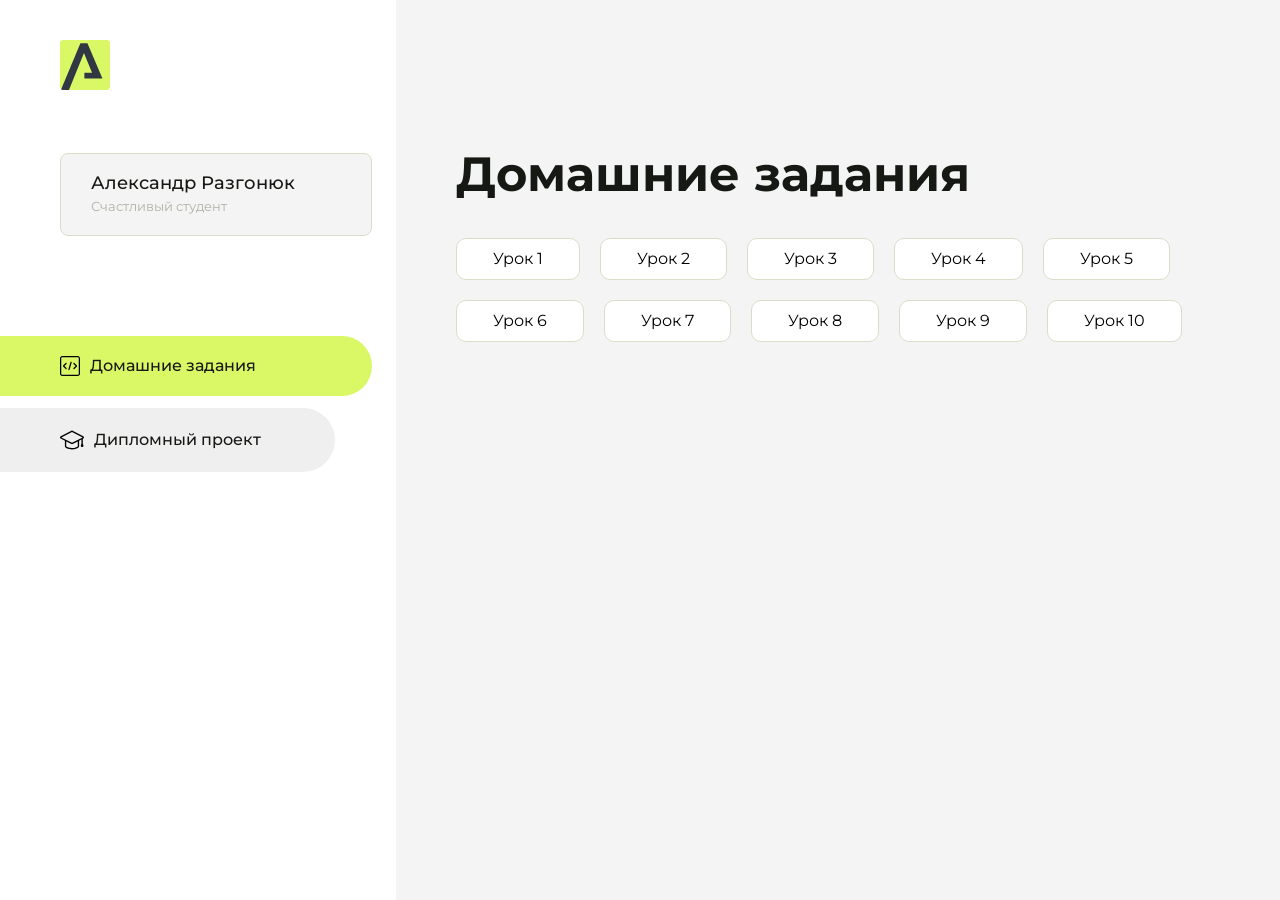
<file: index.html>
<!DOCTYPE html>
<html lang="en">
<head>
    <meta charset="UTF-8">
    <meta name="viewport" content="width=device-width, initial-scale=1.0">
    <title>Домашняя работа</title>
    <link rel="shortcut icon" href="src/logo.ico" type="image/x-icon">
    <link rel="preconnect" href="https://fonts.googleapis.com">
    <link rel="preconnect" href="https://fonts.gstatic.com" crossorigin>
    <link href="https://fonts.googleapis.com/css2?family=Montserrat:wght@400;500;700&family=Rubik:wght@500&display=swap"
          rel="stylesheet">
    <link rel="stylesheet" href="src/style.css">
</head>
<body id="body">
<div class="overlay" id="overlay"></div>
<div class="layout">
    <div class="burger" id="burger">
        <svg viewBox="0 0 24 24" fill="none" xmlns="http://www.w3.org/2000/svg">
            <g id="SVGRepo_bgCarrier" stroke-width="0"></g>
            <g id="SVGRepo_tracerCarrier" stroke-linecap="round" stroke-linejoin="round"></g>
            <g id="SVGRepo_iconCarrier">
                <path d="M4 18L20 18" stroke="#DAF765" stroke-width="2" stroke-linecap="round"></path>
                <path d="M4 12L20 12" stroke="#DAF765" stroke-width="2" stroke-linecap="round"></path>
                <path d="M4 6L20 6" stroke="#DAF765" stroke-width="2" stroke-linecap="round"></path>
            </g>
        </svg>
    </div>
    <aside class="sidebar" id="sidebar">
        <div class="sidebar__inner">
            <div class="logo">
                <svg width="50" height="50" viewBox="0 0 50 50" fill="none" xmlns="http://www.w3.org/2000/svg">
                    <g clip-path="url(#clip0_513_74730)">
                        <path d="M46.17 -0.257004H3.83C1.57281 -0.257004 -0.257 1.57281 -0.257 3.83V46.17C-0.257 48.4272 1.57281 50.257 3.83 50.257H46.17C48.4272 50.257 50.257 48.4272 50.257 46.17V3.83C50.257 1.57281 48.4272 -0.257004 46.17 -0.257004Z"
                              fill="#DAF765"/>
                        <path d="M24.375 38.4H42.461L27.441 3.1585H20.4355C20.4355 3.1585 6.7895 35.881 1.1945 49.294C2.015 50.0275 3.0945 50.257 3.6945 50.257H8.8445L23.954 13.07L32.0465 32.8285H24.375V38.4Z"
                              fill="#323843"/>
                    </g>
                    <defs>
                        <clipPath id="clip0_513_74730">
                            <rect width="50" height="50" fill="white"/>
                        </clipPath>
                    </defs>
                </svg>
            </div>
            <div class="sidebar__user">
                <div class="sidebar__name">Александр Разгонюк</div>
                <div class="sidebar__text">Счастливый студент</div>
            </div>
            <div class="sidebar__tabs">
                <div class="sidebar__item">
                    <button class="sidebar__button active" id="tasks">
                        <svg xmlns="http://www.w3.org/2000/svg" width="20" height="20" viewBox="0 0 20 20" fill="none">
                            <g clip-path="url(#clip0_704_74543)">
                                <path d="M17.7083 20H2.29167C1.0275 20 0 18.9725 0 17.7083V2.29167C0 1.0275 1.0275 0 2.29167 0H17.7083C18.9725 0 20 1.0275 20 2.29167V17.7083C20 18.9725 18.9725 20 17.7083 20ZM2.29167 1.25C1.7175 1.25 1.25 1.7175 1.25 2.29167V17.7083C1.25 18.2825 1.7175 18.75 2.29167 18.75H17.7083C18.2825 18.75 18.75 18.2825 18.75 17.7083V2.29167C18.75 1.7175 18.2825 1.25 17.7083 1.25H2.29167Z"
                                      fill="black"/>
                                <path d="M6.04167 13.125C5.88167 13.125 5.72167 13.0642 5.6 12.9417L3.1 10.4417C2.85583 10.1975 2.85583 9.80167 3.1 9.5575L5.6 7.0575C5.84417 6.81333 6.24 6.81333 6.48417 7.0575C6.72833 7.30167 6.72833 7.6975 6.48417 7.94167L4.42583 10L6.48417 12.0583C6.72833 12.3025 6.72833 12.6983 6.48417 12.9425C6.36167 13.0642 6.20167 13.125 6.04167 13.125Z"
                                      fill="black"/>
                                <path d="M8.95833 14.1667C8.9 14.1667 8.84 14.1583 8.78167 14.1417C8.45083 14.0442 8.26083 13.6967 8.35833 13.3658L10.4417 6.28251C10.5392 5.95084 10.8892 5.76417 11.2175 5.85917C11.5483 5.95667 11.7383 6.30417 11.6408 6.63501L9.5575 13.7183C9.47833 13.9908 9.22833 14.1667 8.95833 14.1667Z"
                                      fill="black"/>
                                <path d="M13.9583 13.125C13.7983 13.125 13.6383 13.0642 13.5167 12.9417C13.2725 12.6975 13.2725 12.3017 13.5167 12.0575L15.575 9.99916L13.5167 7.94083C13.2725 7.69666 13.2725 7.30083 13.5167 7.05666C13.7608 6.81249 14.1567 6.81249 14.4008 7.05666L16.9008 9.55666C17.145 9.80083 17.145 10.1967 16.9008 10.4408L14.4008 12.9408C14.2783 13.0642 14.1183 13.125 13.9583 13.125Z"
                                      fill="black"/>
                            </g>
                            <defs>
                                <clipPath id="clip0_704_74543">
                                    <rect width="20" height="20" fill="white"/>
                                </clipPath>
                            </defs>
                        </svg>
                        <span>Домашние задания</span></button>
                </div>
                <div class="sidebar__item">
                    <button class="sidebar__button" id="diplom">
                        <svg xmlns="http://www.w3.org/2000/svg" width="24" height="24" viewBox="0 0 24 24" fill="none">
                            <g clip-path="url(#clip0_704_74553)">
                                <path d="M23.2628 10.5971C23.7176 10.365 24 9.90375 24 9.39337C24 8.883 23.7176 8.42175 23.2628 8.18962L12.6135 2.75362C12.2291 2.55824 11.7705 2.55787 11.3854 2.75399L0.736875 8.19C0.282375 8.42175 0 8.883 0 9.39337C0 9.90375 0.282375 10.365 0.736875 10.5971L4.89038 12.7177V18.2074C4.89038 19.8154 8.412 21.393 12 21.393C15.5884 21.393 19.1096 19.815 19.1096 18.2074V12.7174L21.4609 11.517V15.8017L20.901 17.2305C20.7409 17.6389 20.7934 18.0994 21.0405 18.4616C21.2876 18.8246 21.6979 19.041 22.1366 19.041C22.5754 19.041 22.9852 18.8246 23.2324 18.462C23.4795 18.099 23.532 17.6385 23.3719 17.2301L22.8124 15.8021V10.827L23.2628 10.5971ZM17.7623 18.1721C17.6198 18.6375 15.3491 20.0419 12 20.0419C8.65088 20.0419 6.38025 18.6375 6.2415 18.2074V12.3037L6.23887 12.3019C6.23812 12.057 6.1065 11.8207 5.87325 11.7019L1.3515 9.39337L12 3.95737L22.6489 9.39337L12 14.8294L5.87325 11.7019C5.54063 11.5331 4.6695 11.6674 4.5 12C4.33012 12.3322 4.55813 12.5479 4.89038 12.7177L11.3857 16.0331C11.5781 16.1314 11.7889 16.1805 12 16.1805C12.2107 16.1805 12.4222 16.1314 12.6146 16.0331L17.7593 13.407L17.7623 18.1721Z"
                                      fill="black"/>
                            </g>
                            <defs>
                                <clipPath id="clip0_704_74553">
                                    <rect width="24" height="24" fill="white"/>
                                </clipPath>
                            </defs>
                        </svg>
                        <span>Дипломный проект</span></button>
                </div>
            </div>
        </div>

    </aside>
    <div class="content">
        <div class="container">
            <div class="content__block" id="tasksBlock">
                <div class="content__title">Домашние задания</div>
                <ul class="content__list">
                    <li class="content__list-item">
                        <a href="hello-arokenru/index.html">Урок 1</a>
                    </li>
                    <li class="content__list-item">
                        <a href="lesson2/index.html">Урок 2</a>
                    </li>
                     <li class="content__list-item">
                        <a href="lesson3/index.html">Урок 3</a>
                    </li>
                    <li class="content__list-item">
                        <a href="lesson4/index.html">Урок 4</a>
                    </li>
                    <li class="content__list-item">
                        <a href="lesson5/index.html">Урок 5</a>
                    </li>
                    <li class="content__list-item">
                        <a href="lesson6/index.html">Урок 6</a>
                    </li>
                    <li class="content__list-item">
                        <a href="lesson7/index.html">Урок 7</a>
                    </li>
                    <li class="content__list-item">
                        <a href="lesson8/index.html">Урок 8</a>
                    </li>
                    <li class="content__list-item">
                        <a href="lesson9/index.html">Урок 9</a>
                    </li>
                    <li class="content__list-item">
                        <a href="lesson10/index.html">Урок 10</a>
                    </li>
                </ul>
            </div>
            <div class="content__block hidden" id="diplomBlock">
                <div class="content__title">Дипломный проект</div>
                <div class="content__list-diplom">
                    <a href="ПАПКА-С-НОМЕРОМ-УРОКА">Ссылка на ДЗ</a>
                </div>
                <div class="content__decor">
                    <div class="content__decor-text">Давай проверим, чему ты научился!</div>
                    <div class="content__decor-img">
                        <img src="src/decor.png" alt="decor">
                    </div>
                </div>
            </div>
        </div>
    </div>
</div>
<script src="src/index.js"></script>
</body>
</html>
</file>
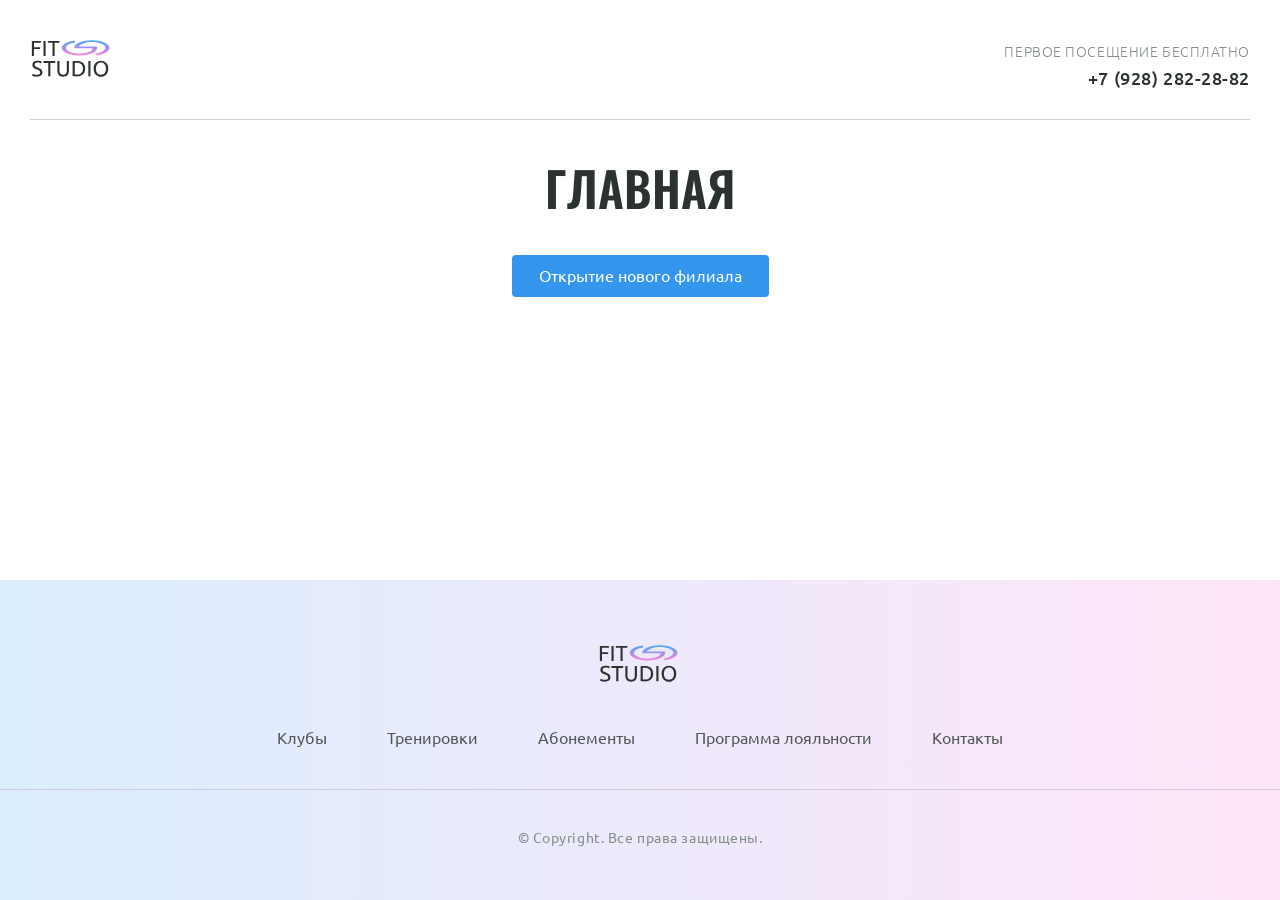
<file: lesson10/index.html>
<!doctype html>
<html lang="ru">
  <head>
    <meta charset="UTF-8" />
    <meta name="viewport" content="width=device-width, initial-scale=1.0" />
    <title>FIT STUDIO - Главная</title>
    <link rel="stylesheet" href="./css/normalize.css" />
    <link rel="stylesheet" href="./css/fonts.css" />
    <link rel="stylesheet" href="./css/style.css" />
    <link rel="stylesheet" href="./css/header.css" />
    <link rel="stylesheet" href="./css/footer.css" />
  </head>
  <body>
    <header class="header">
      <div class="container">
        <div class="header-container">
          <a href="/">
            <img
              src="./images/logo-icon.svg"
              width="84"
              height="45"
              alt="Логотип Fit Studio"
            />
          </a>
          <div class="phone">
            <p class="phone-text">Первое посещение бесплатно</p>
            <a class="phone-link" href="tel:+79282822882">+7 (928) 282-28-82</a>
          </div>
        </div>
      </div>
    </header>
    <h1 class="container main">Главная</h1>
    <div class="container arc-link">
        <a href="./article.html">Открытие нового филиала</a>
    </div>
    <footer class="footer">
      <div class="footer-top">
        <div class="container">
          <a class="footer-logo" href="/">
            <img
              src="./images/logo-icon.svg"
              width="84"
              height="45"
              alt="Логотип Fit Studio"
            />
          </a>
          <nav class="menu">
            <ul>
              <li><a href="#">Клубы</a></li>
              <li><a href="#">Тренировки</a></li>
              <li><a href="#">Абонементы</a></li>
              <li><a href="#">Программа лояльности</a></li>
              <li><a href="#">Контакты</a></li>
            </ul>
          </nav>
        </div>
      </div>
      <div class="container">
        <p class="copyright">&copy; Copyright. Все права защищены.</p>
      </div>
    </footer>
  </body>
</file>
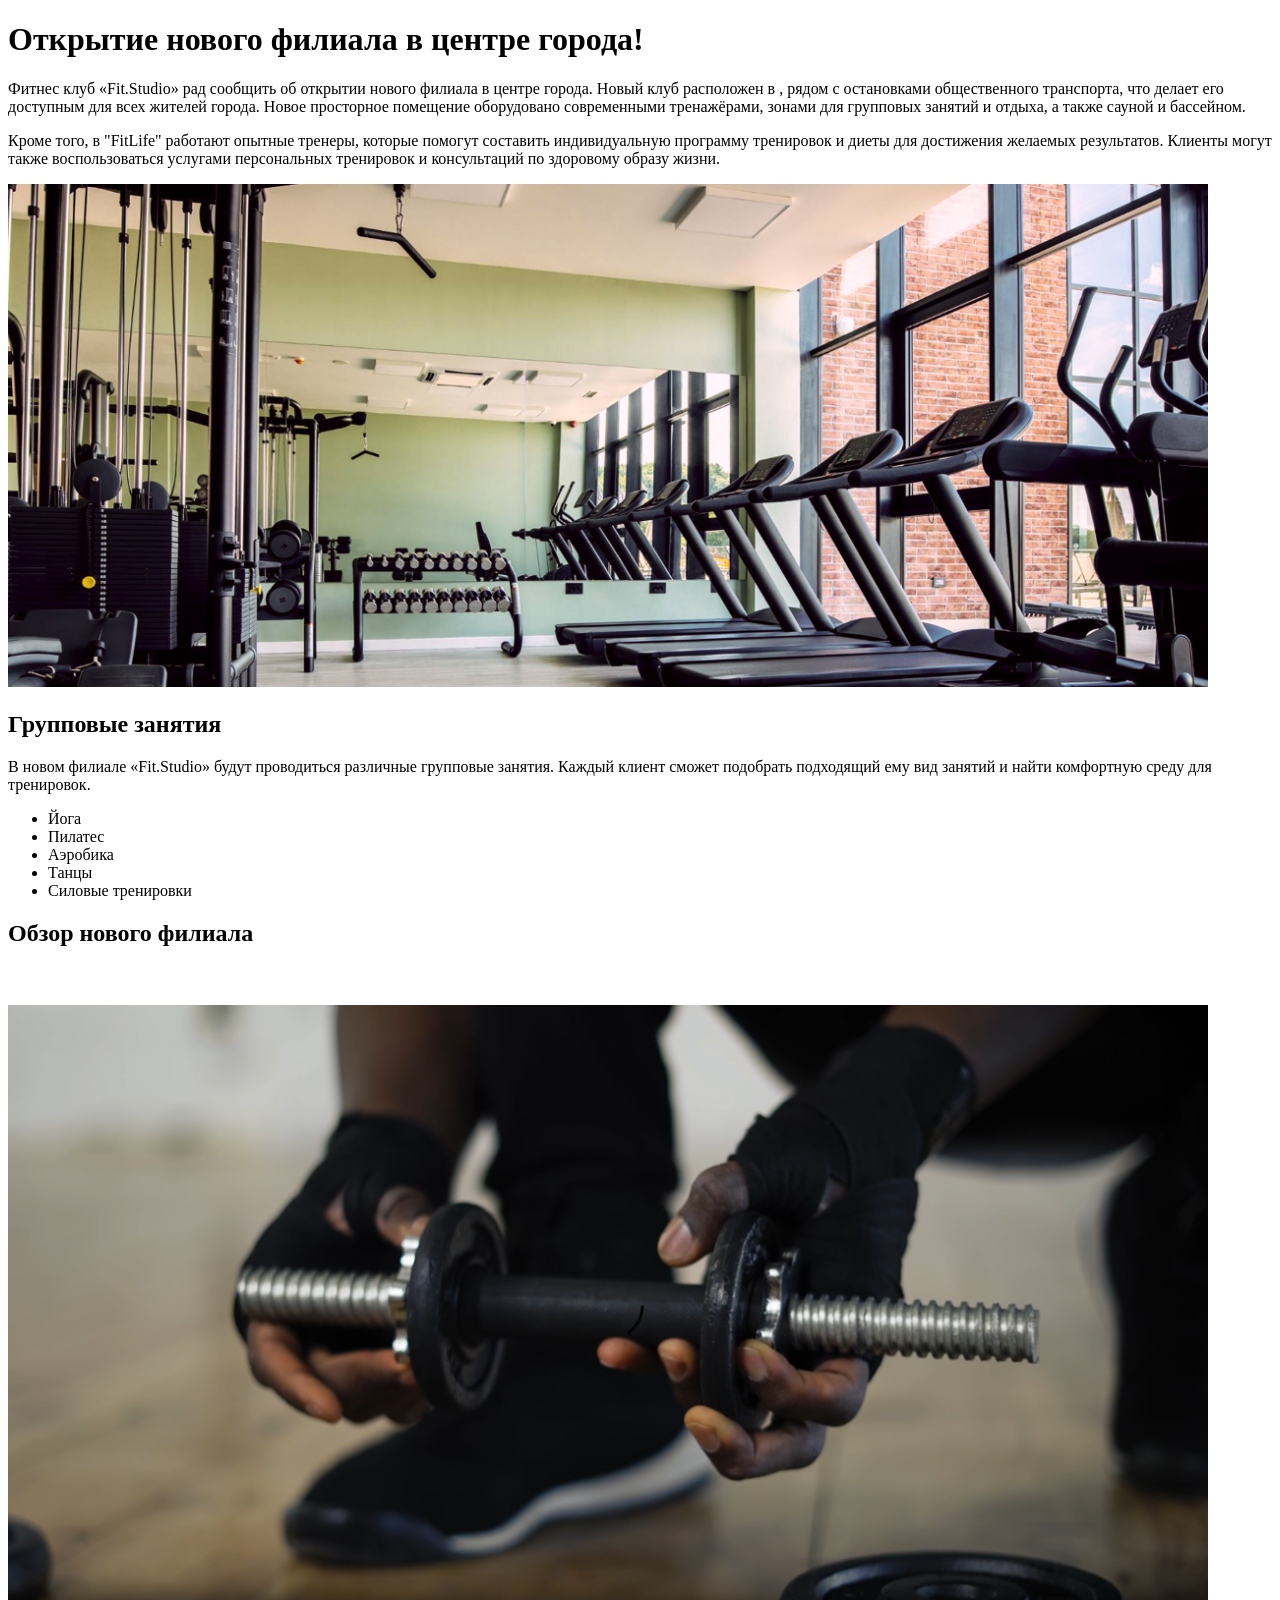
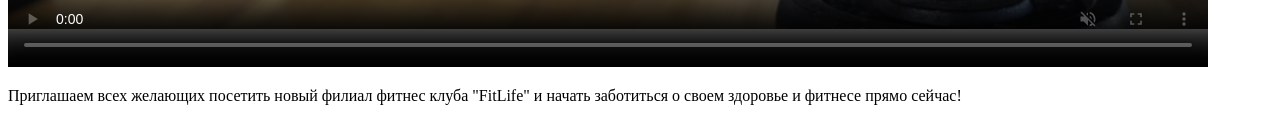
<file: lesson3/index.html>
<!doctype html>
<html lang="ru">
  <head>
    <meta charset="UTF-8" />
    <meta name="viewport" content="width=device-width, initial-scale=1.0" />
    <title>Статья</title>
  </head>
  <body>
    <h1>Открытие нового филиала в центре города!</h1>
    <p>
      Фитнес клуб «Fit.Studio» рад сообщить об открытии нового филиала в центре
      города. Новый клуб расположен в , рядом с остановками общественного
      транспорта, что делает его доступным для всех жителей города. Новое
      просторное помещение оборудовано современными тренажёрами, зонами для
      групповых занятий и отдыха, а также сауной и бассейном.
    </p>
    <p>
      Кроме того, в "FitLife" работают опытные тренеры, которые помогут
      составить индивидуальную программу тренировок и диеты для достижения
      желаемых результатов. Клиенты могут также воспользоваться услугами
      персональных тренировок и консультаций по здоровому образу жизни.
    </p>
    <img src="./images/gym-image.jpg" alt="Спортивный зал" width="1200" />
    <h2>Групповые занятия</h2>
    <p>
      В новом филиале «Fit.Studio» будут проводиться различные групповые
      занятия. Каждый клиент сможет подобрать подходящий ему вид занятий и найти
      комфортную среду для тренировок.
    </p>
    <ul>
      <li>Йога</li>
      <li>Пилатес</li>
      <li>Аэробика</li>
      <li>Танцы</li>
      <li>Силовые тренировки</li>
    </ul>
    <h2>Обзор нового филиала</h2>
    <video
      controls
      muted
      poster="./images/gym-poster.png"
      width="1200"
      height="700"
    >
      <source src="./video/gym-video.mp4" type="video/mp4" />
    </video>
    <p>
      Приглашаем всех желающих посетить новый филиал фитнес клуба "FitLife" и
      начать заботиться о своем здоровье и фитнесе прямо сейчас!
    </p>
  </body>
</html>
</file>
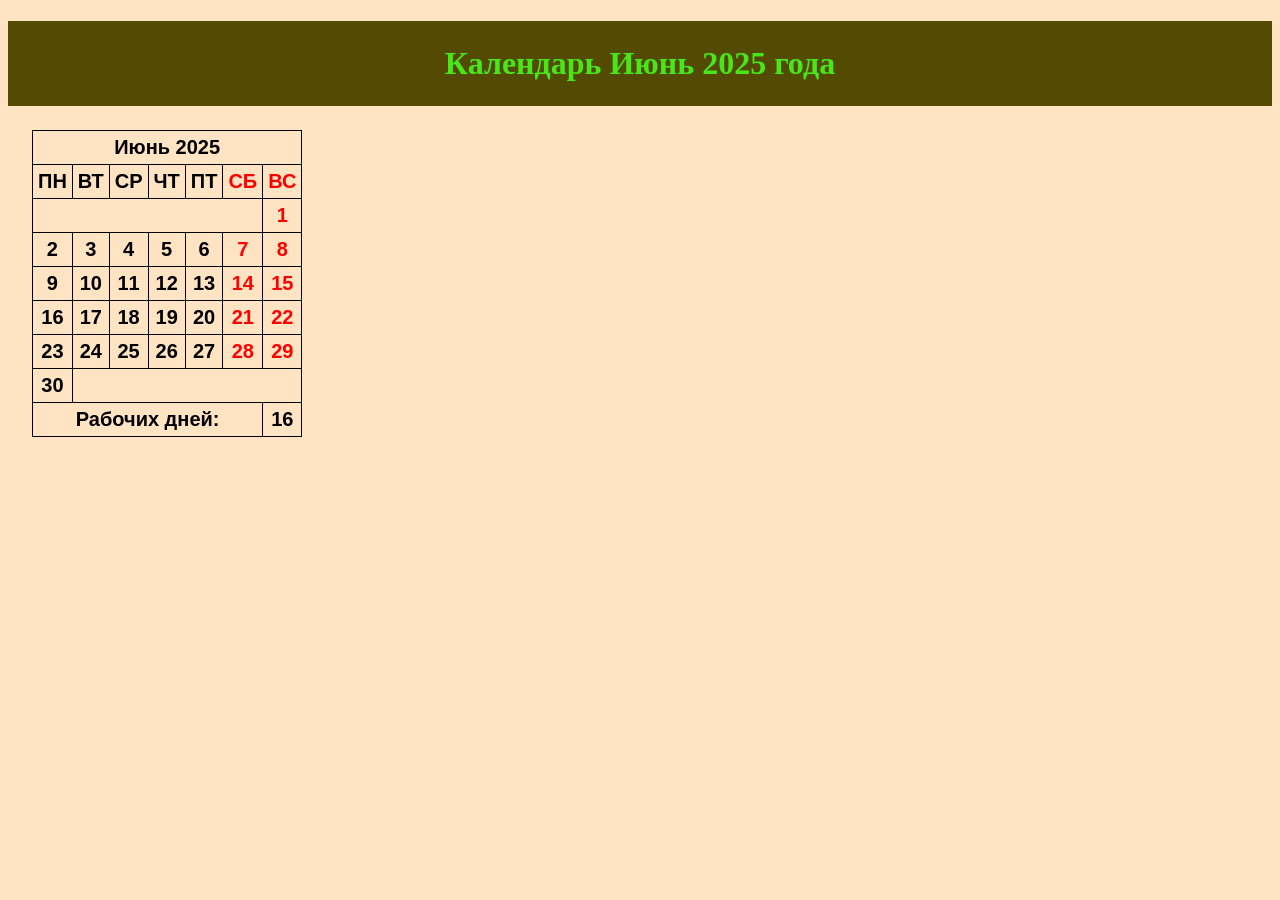
<file: lesson4/index.html>
<!doctype html>
<html lang="ru">
  <head>
    <meta charset="UTF-8" />
    <meta name="viewport" content="width=device-width, initial-scale=1.0" />
    <title>Календарь Июнь 2025</title>
    <link rel="stylesheet" href="style.css" />
  </head>
  <body>
    <h1>Календарь Июнь 2025 года</h1>
    <table>
      <caption>
        Июнь 2025
      </caption>
      <thead>
        <tr>
          <th>ПН</th>
          <th>ВТ</th>
          <th>СР</th>
          <th>ЧТ</th>
          <th>ПТ</th>
          <th class="red">СБ</th>
          <th class="red">ВС</th>
        </tr>
      </thead>
      <tbody>
        <tr>
          <td colspan="6"></td>
          <td class="red">1</td>
        </tr>
        <tr>
          <td>2</td>
          <td>3</td>
          <td>4</td>
          <td>5</td>
          <td>6</td>
          <td class="red">7</td>
          <td class="red">8</td>
        </tr>
        <tr>
          <td>9</td>
          <td>10</td>
          <td>11</td>
          <td>12</td>
          <td>13</td>
          <td class="red">14</td>
          <td class="red">15</td>
        </tr>
        <tr>
          <td>16</td>
          <td>17</td>
          <td>18</td>
          <td>19</td>
          <td>20</td>
          <td class="red">21</td>
          <td class="red">22</td>
        </tr>
        <tr>
          <td>23</td>
          <td>24</td>
          <td>25</td>
          <td>26</td>
          <td>27</td>
          <td class="red">28</td>
          <td class="red">29</td>
        </tr>
        <tr>
          <td>30</td>
          <td colspan="6"></td>
        </tr>
        <tr>
          <th colspan="6">Рабочих дней:</th>
          <td>16</td>
        </tr>
      </tbody>
    </table>
  </body>
</html>
</file>
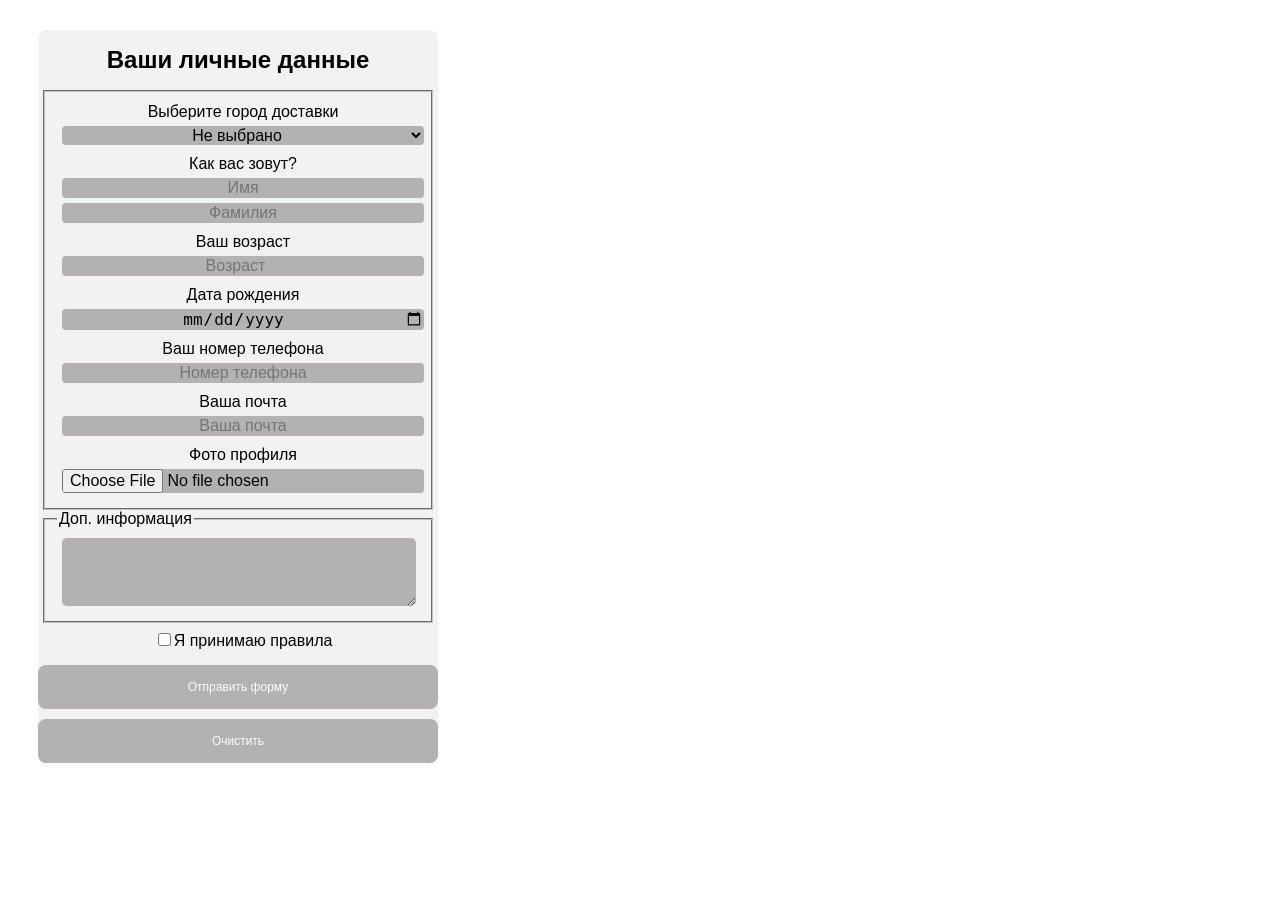
<file: lesson5/index.html>
<!doctype html>
<html lang="ru">
  <head>
    <meta charset="UTF-8" />
    <meta name="viewport" content="width=device-width, initial-scale=1.0" />
    <title>Практика по формам</title>
    <link rel="stylesheet" href="style.css" />
  </head>
  <body>
    <form>
      <h2>Ваши личные данные</h2>
      <fieldset>
        <label class="city">
          Выберите город доставки
          <select name="city" required>
            <option value="" disabled selected>Не выбрано</option>
            <option value="krsk">Красноярск</option>
            <option value="nsk">Новосибирск</option>
            <option value="msk">Москва</option>
            <option value="spb">Санкт-Петербург</option>
          </select>
        </label>
        <label>
          Как вас зовут?
          <input type="text" placeholder="Имя" name="first-name" required />
          <input type="text" placeholder="Фамилия" name="last-name" required />
        </label>
        <label>
          Ваш возраст
          <input
            type="number"
            placeholder="Возраст"
            inputmode="numeric"
            name="age"
            required
          />
        </label>
        <label>
          Дата рождения
          <input type="date" name="date" required />
        </label>
        <label>
          Ваш номер телефона
          <input
            type="tel"
            placeholder="Номер телефона"
            inputmode="tel"
            name="phone"
            required
          />
        </label>
        <label>
          Ваша почта
          <input
            type="email"
            placeholder="Ваша почта"
            inputmode="email"
            name="email"
            required
          />
        </label>
        <label>
          Фото профиля
          <input type="file" name="photo" required />
        </label>
      </fieldset>
      <fieldset>
        <legend>Доп. информация</legend>
        <label>
          <textarea class="info" name="message" required></textarea>
        </label>
      </fieldset>
      <label class="pd">
        <input type="checkbox" name="pd" required />Я принимаю правила
      </label>
      <button type="submit">Отправить форму</button>
      <button type="reset">Очистить</button>
    </form>
  </body>
</html>
</file>
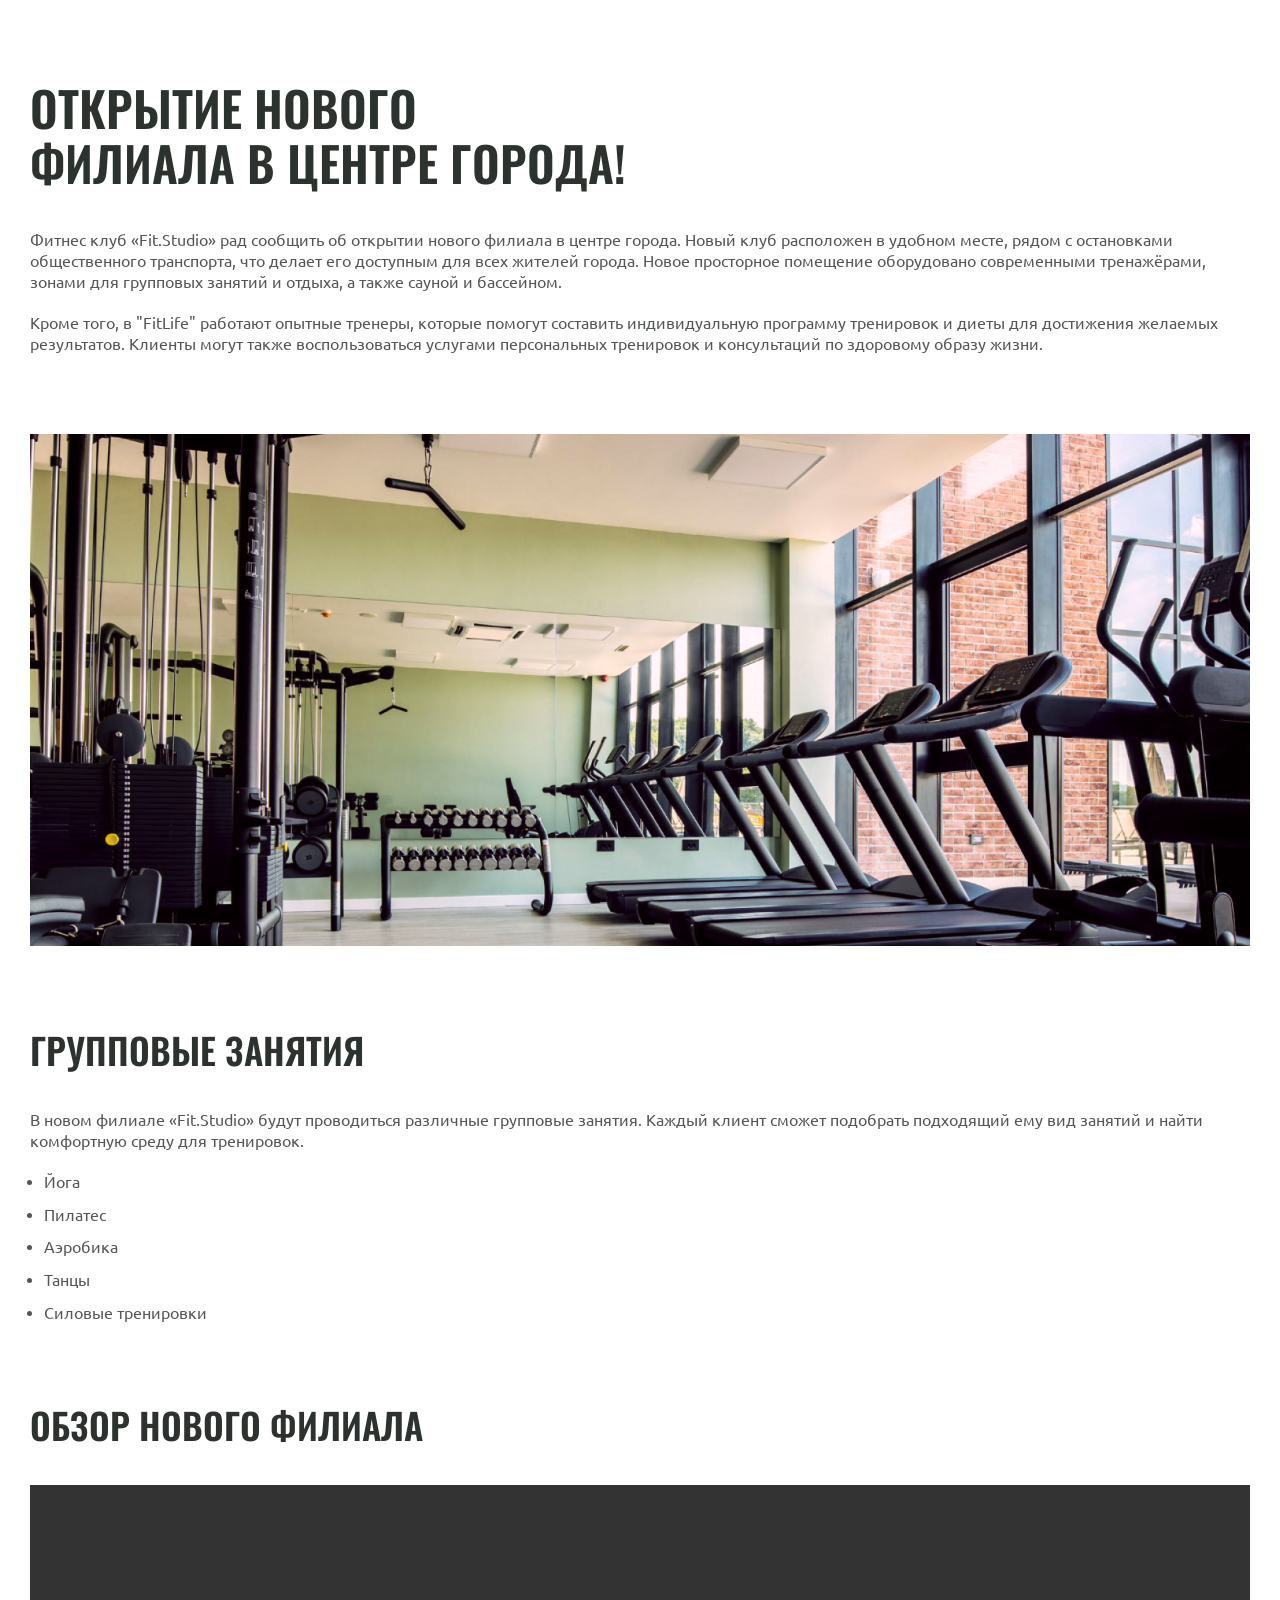
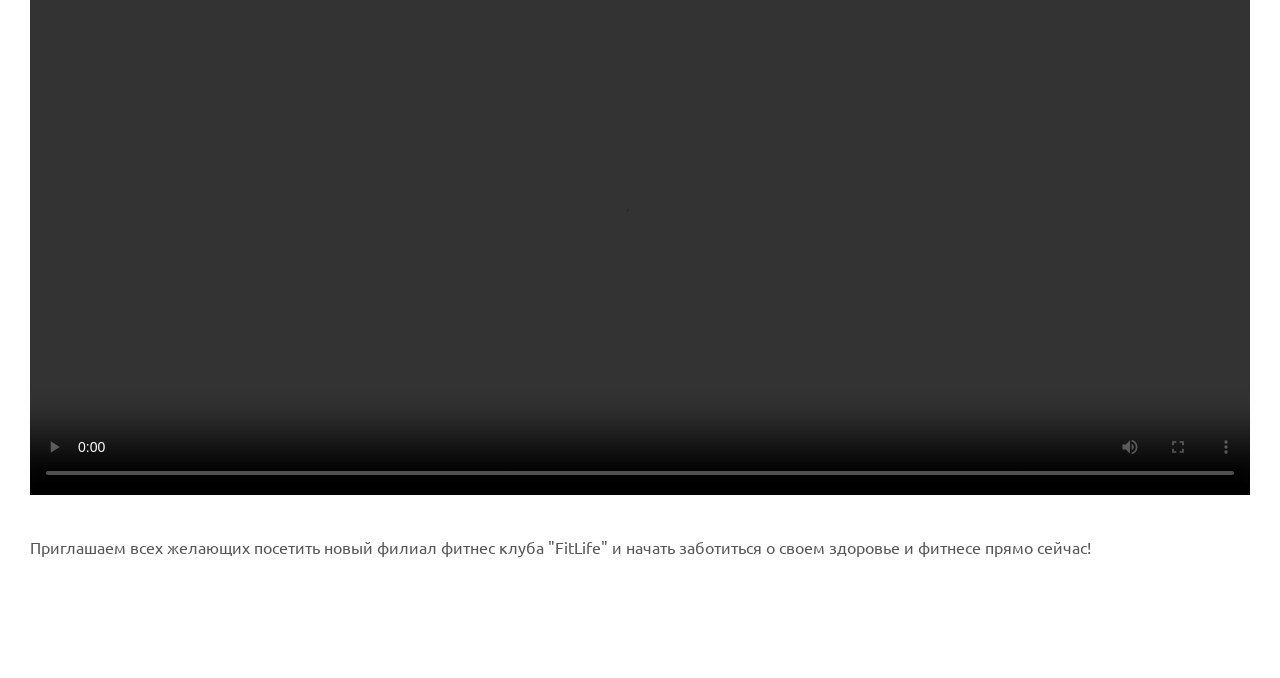
<file: lesson6/index.html>
<!doctype html>
<html lang="ru">
  <head>
    <meta charset="UTF-8" />
    <meta name="viewport" content="width=device-width, initial-scale=1.0" />
    <title>FIT STUDIO - Открытие нового филиала!</title>
    <link rel="stylesheet" href="./css/normalize.css" />
    <link rel="stylesheet" href="./css/fonts.css" />
    <link rel="stylesheet" href="./css/style.css" />
  </head>
  <body>
    <article class="article">
      <div class="container">
        <h1 class="article-h1">Открытие нового филиала в центре города!</h1>
        <p class="article-text">
          Фитнес клуб «Fit.Studio» рад сообщить об открытии нового филиала в
          центре города. Новый клуб расположен в удобном месте, рядом с
          остановками общественного транспорта, что делает его доступным для
          всех жителей города. Новое просторное помещение оборудовано
          современными тренажёрами, зонами для групповых занятий и отдыха, а
          также сауной и бассейном.
        </p>
        <p class="article-text arc-fitlife">
          Кроме того, в "FitLife" работают опытные тренеры, которые помогут
          составить индивидуальную программу тренировок и диеты для достижения
          желаемых результатов. Клиенты могут также воспользоваться услугами
          персональных тренировок и консультаций по здоровому образу жизни.
        </p>
        <img class="gym-img" src="./images/gym-img.jpg" alt="Тренажерный зал" />
        <h2 class="article arc-medium">Групповые занятия</h2>
        <p class="article-text">
          В новом филиале «Fit.Studio» будут проводиться различные групповые
          занятия. Каждый клиент сможет подобрать подходящий ему вид занятий и
          найти комфортную среду для тренировок.
        </p>
        <ul class="article-text arc-ul">
          <li class="arc-item">Йога</li>
          <li class="arc-item">Пилатес</li>
          <li class="arc-item">Аэробика</li>
          <li class="arc-item">Танцы</li>
          <li class="arc-item">Силовые тренировки</li>
        </ul>
        <h2 class="article arc-medium">Обзор нового филиала</h2>
        <video class="gym-video" src="./videos/gym-video.mp4" width="1220" controls></video>
        <p class="article-text">
          Приглашаем всех желающих посетить новый филиал фитнес клуба "FitLife"
          и начать заботиться о своем здоровье и фитнесе прямо сейчас!
        </p>
      </div>
    </article>
  </body>
</html>
</file>
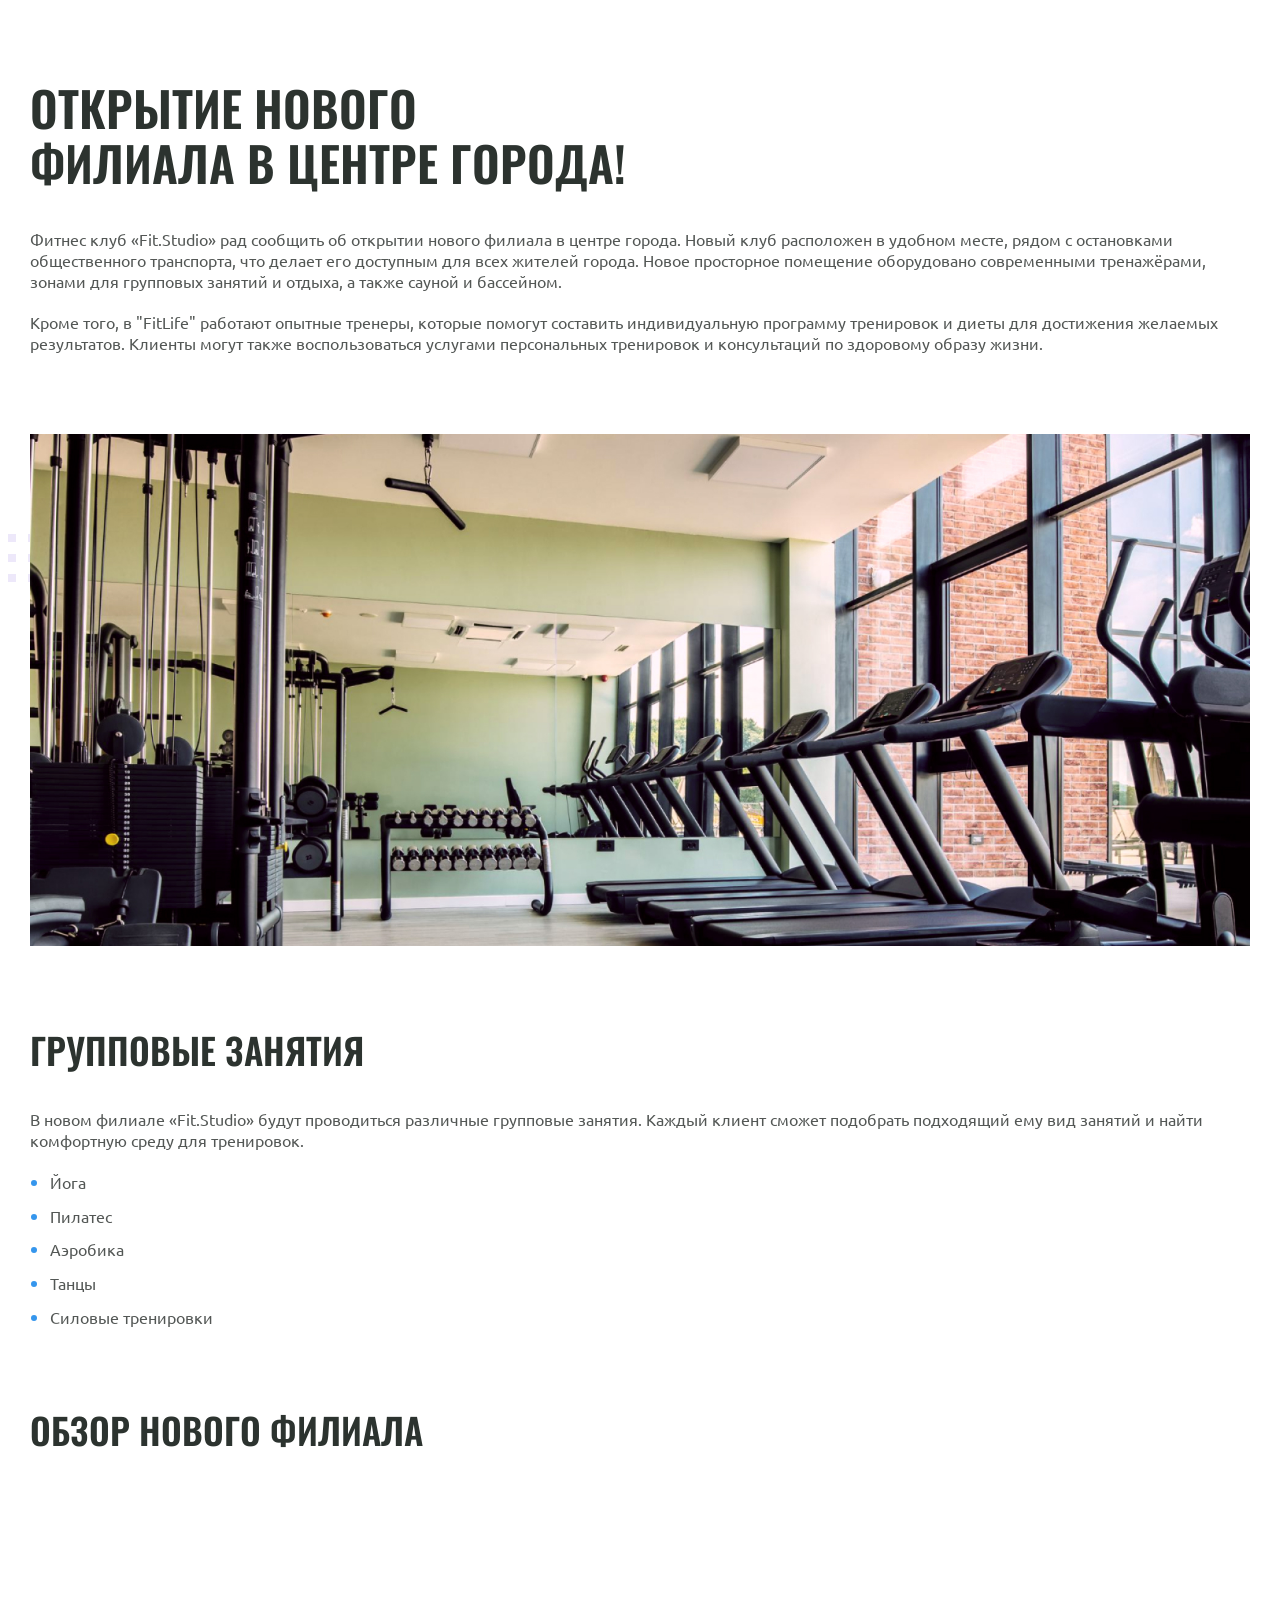
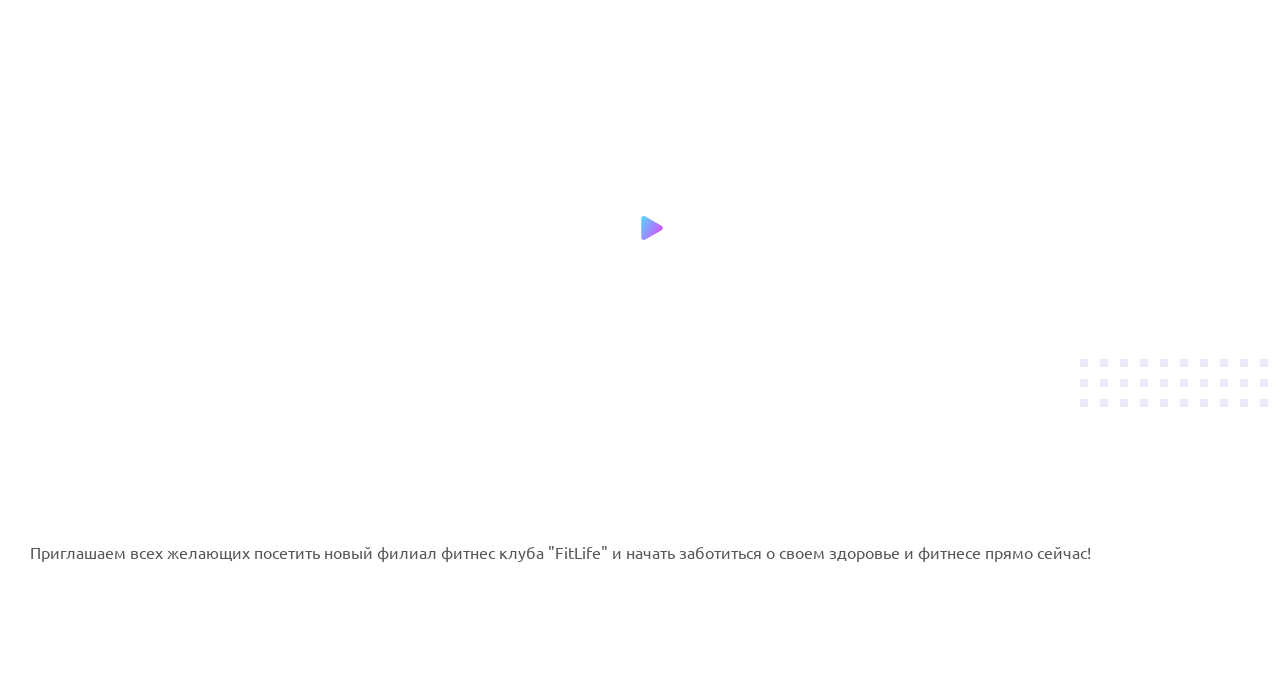
<file: lesson8/index.html>
<!doctype html>
<html lang="ru">
  <head>
    <meta charset="UTF-8" />
    <meta name="viewport" content="width=device-width, initial-scale=1.0" />
    <title>FIT STUDIO - Открытие нового филиала!</title>
    <link rel="stylesheet" href="./css/normalize.css" />
    <link rel="stylesheet" href="./css/fonts.css" />
    <link rel="stylesheet" href="./css/style.css" />
  </head>
  <body>
    <article class="article">
      <div class="container">
        <h1 class="article-h1">Открытие нового филиала в центре города!</h1>
        <p class="article-text">
          Фитнес клуб «Fit.Studio» рад сообщить об открытии нового филиала в
          центре города. Новый клуб расположен в удобном месте, рядом с
          остановками общественного транспорта, что делает его доступным для
          всех жителей города. Новое просторное помещение оборудовано
          современными тренажёрами, зонами для групповых занятий и отдыха, а
          также сауной и бассейном.
        </p>
        <p class="article-text arc-fitlife">
          Кроме того, в "FitLife" работают опытные тренеры, которые помогут
          составить индивидуальную программу тренировок и диеты для достижения
          желаемых результатов. Клиенты могут также воспользоваться услугами
          персональных тренировок и консультаций по здоровому образу жизни.
        </p>
        <div class="gym-img-1 gym-img-2">
          <img
            class="gym-img"
            src="./images/gym-img.jpg"
            width="1220px"
            height="512px"
            alt="Тренажерный зал"
          />
        </div>
        <h2 class="article arc-medium">Групповые занятия</h2>
        <p class="article-text">
          В новом филиале «Fit.Studio» будут проводиться различные групповые
          занятия. Каждый клиент сможет подобрать подходящий ему вид занятий и
          найти комфортную среду для тренировок.
        </p>
        <ul class="article-text arc-ul">
          <li class="arc-item">Йога</li>
          <li class="arc-item">Пилатес</li>
          <li class="arc-item">Аэробика</li>
          <li class="arc-item">Танцы</li>
          <li class="arc-item">Силовые тренировки</li>
        </ul>
        <h2 class="article arc-medium">Обзор нового филиала</h2>

        <div class="gym-img-1 gym-video-1">
          <button class="button-play button-play-1"></button>
          <video
            class="gym-video"
            src="./videos/gym-video.mp4"
            width="1220"
          ></video>
          <!-- controls убрал для визуала -->
        </div>
        <p class="article-text">
          Приглашаем всех желающих посетить новый филиал фитнес клуба "FitLife"
          и начать заботиться о своем здоровье и фитнесе прямо сейчас!
        </p>
      </div>
    </article>
  </body>
</html>
</file>
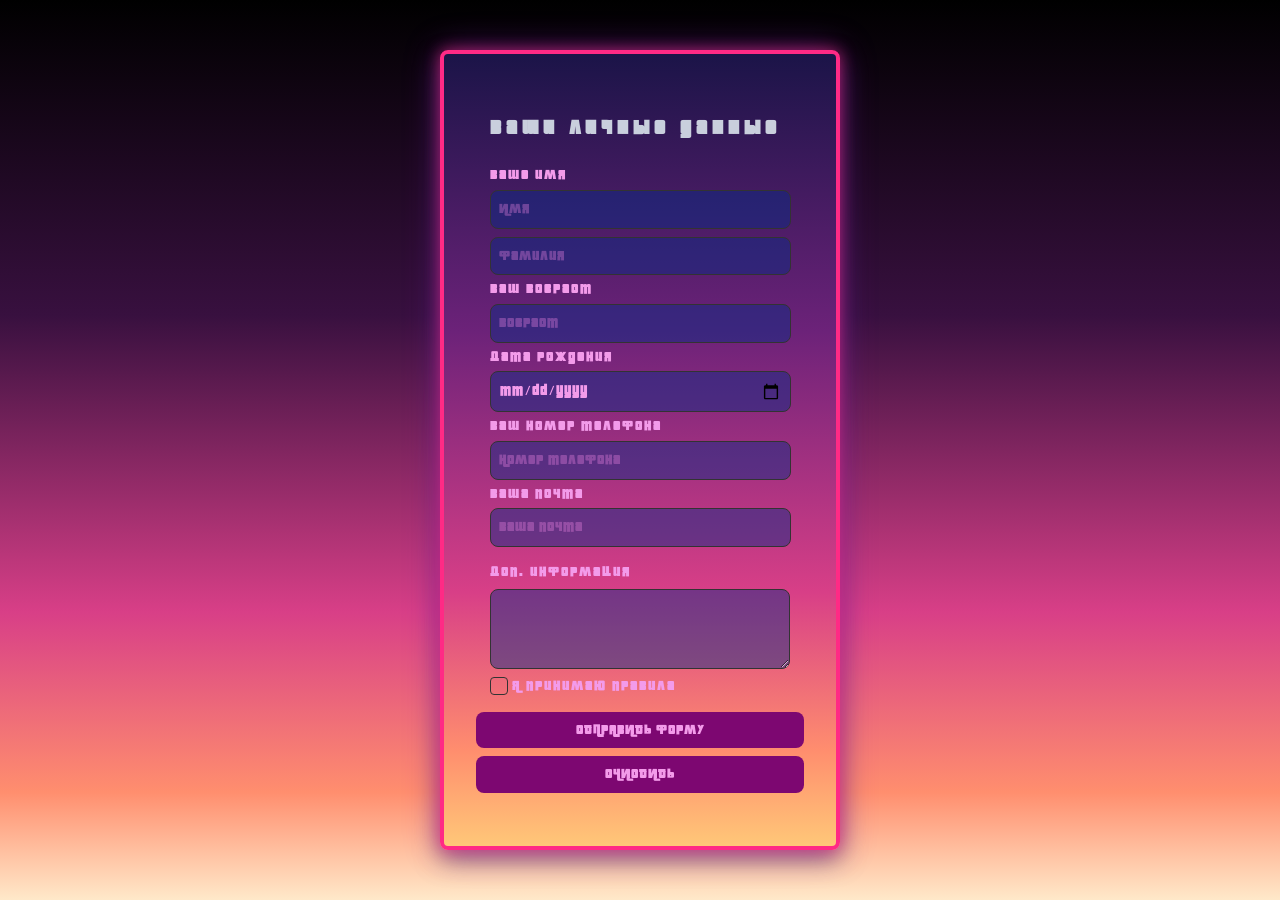
<file: lesson9/index.html>
<!doctype html>
<html lang="ru">
  <head>
    <meta charset="UTF-8" />
    <meta name="viewport" content="width=device-width, initial-scale=1.0" />
    <title>Заполнение формы</title>
    <link rel="stylesheet" href="./css/normalize.css" />
    <link rel="stylesheet" href="./css/style.css" />
  </head>
  <body>
    <form class="form">
      <fieldset>
        <h2>Ваши личные данные</h2>
        <label>
          Ваше имя
          <input
            class="mb"
            type="text"
            placeholder="Имя"
            name="first-name"
            required
          />
          <input
            class="mb"
            type="text"
            placeholder="Фамилия"
            name="last-name"
            required
          />
        </label>
        <label>
          Ваш возраст
          <input
            class="mb"
            type="number"
            placeholder="Возраст"
            inputmode="numeric"
            name="age"
          />
        </label>
        <label>
          Дата рождения
          <input class="mb" type="date" name="date" />
        </label>
        <label>
          Ваш номер телефона
          <input
            class="mb"
            type="tel"
            placeholder="Номер телефона"
            inputmode="tel"
            name="phone"
          />
        </label>
        <label>
          Ваша почта
          <input
            class="mb"
            type="email"
            placeholder="Ваша почта"
            inputmode="email"
            name="email"
            required
          />
        </label>
      </fieldset>
      <fieldset>
        <legend>Доп. информация</legend>
        <label>
          <textarea class="info" name="message"></textarea>
        </label>
        <label class="checkbox-label">
          <input class="checkbox-input" type="checkbox" name="pd" required />
          <span>Я принимаю правила</span>
        </label>
      </fieldset>
      <button class="mb" type="submit">Отправить форму</button>
      <button class="mb" type="reset">Очистить</button>
    </form>
  </body>
</html>
</file>
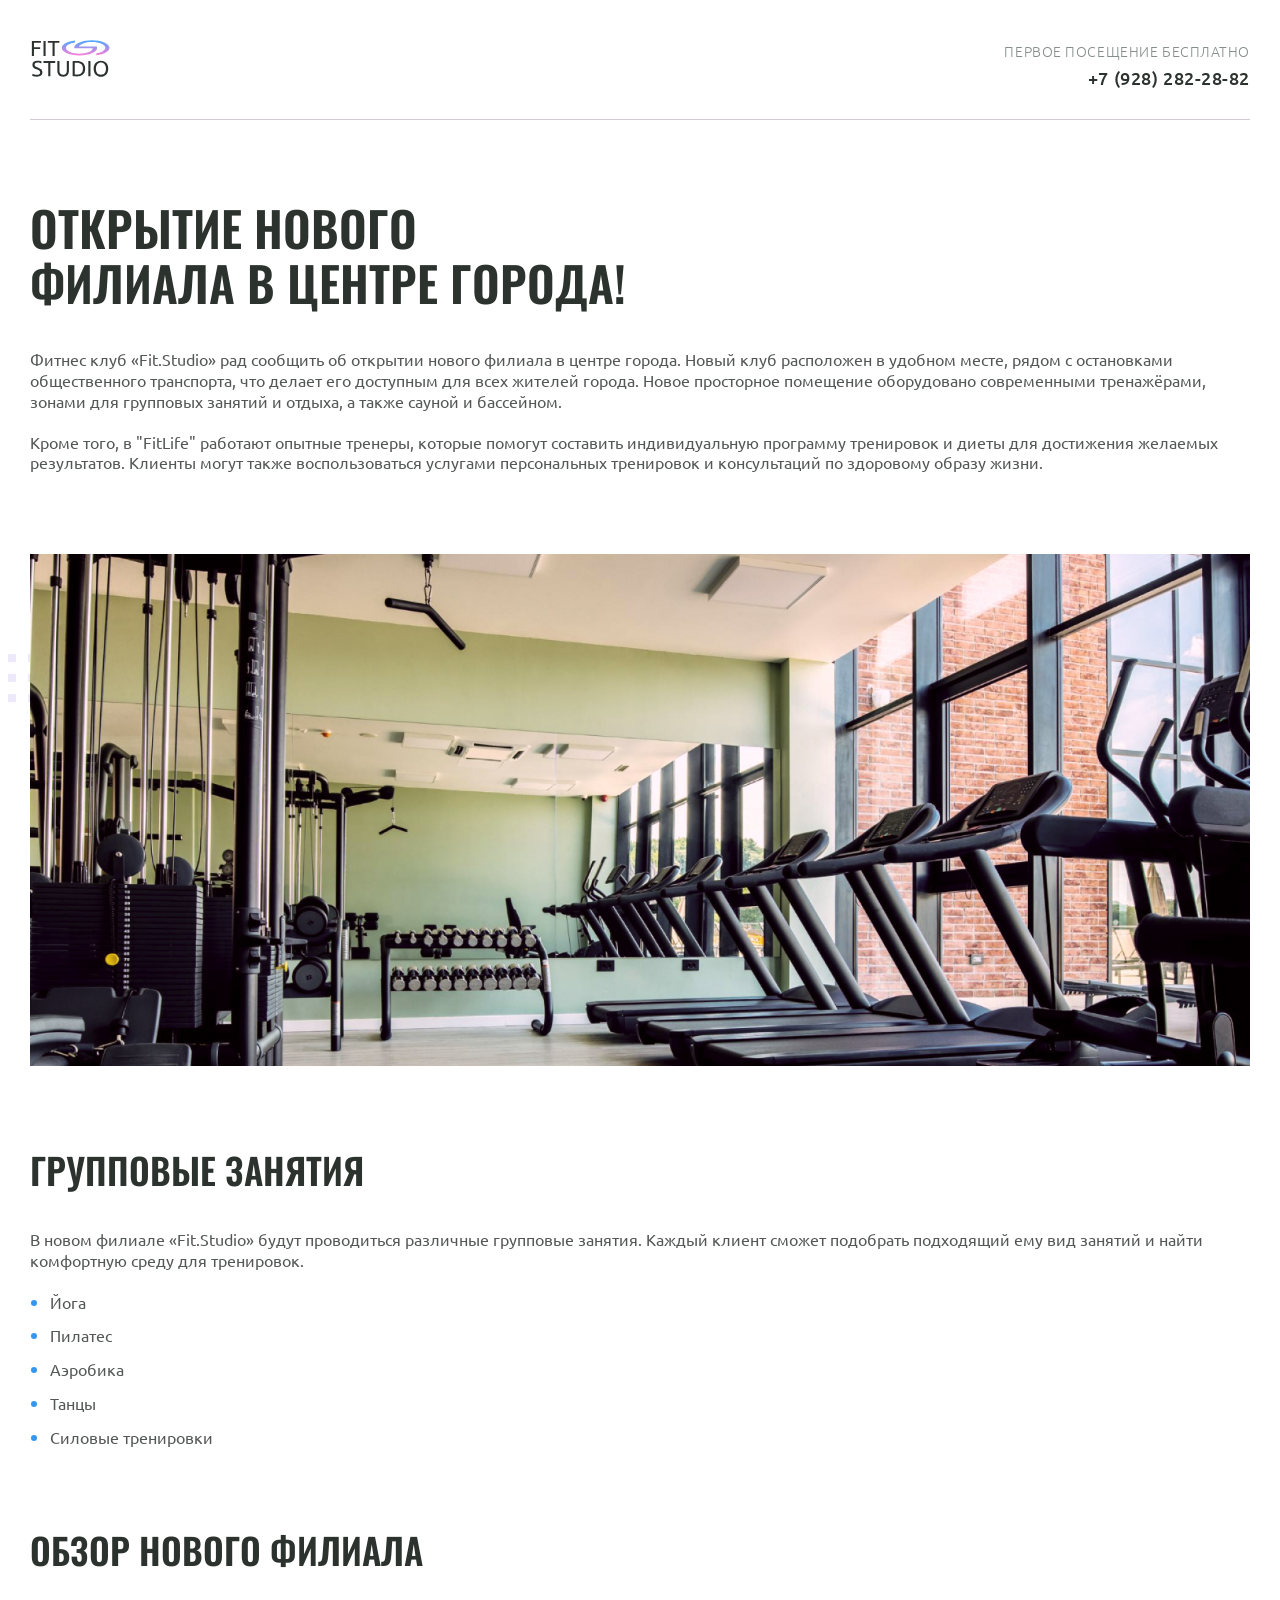
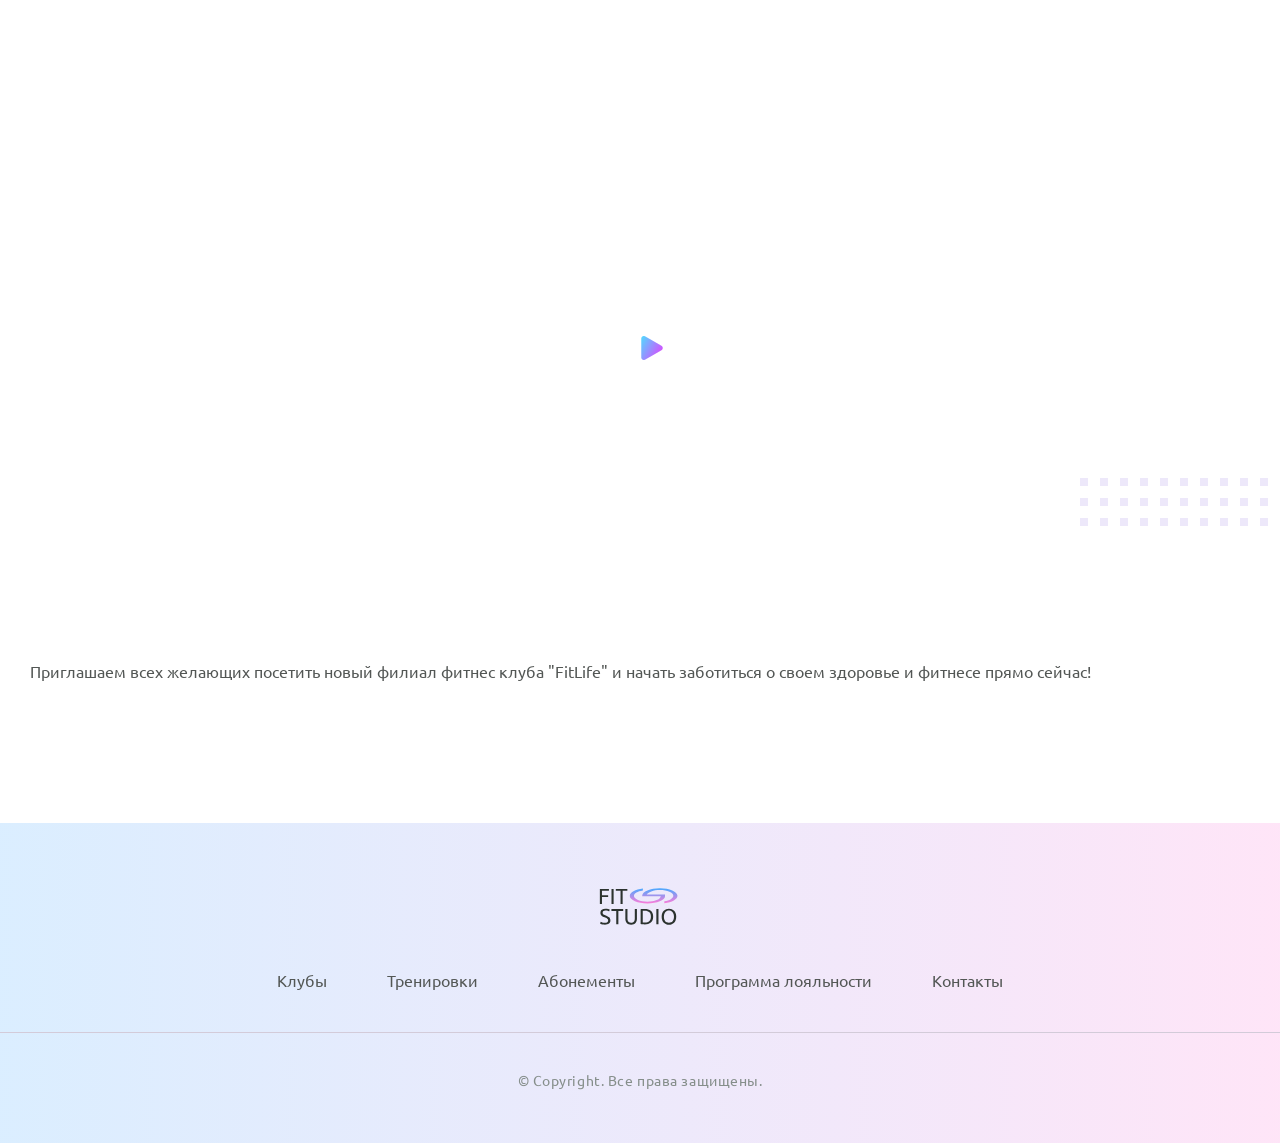
<file: lesson10/article.html>
<!doctype html>
<html lang="ru">
  <head>
    <meta charset="UTF-8" />
    <meta name="viewport" content="width=device-width, initial-scale=1.0" />
    <title>FIT STUDIO - Открытие нового филиала!</title>
    <link rel="stylesheet" href="./css/normalize.css" />
    <link rel="stylesheet" href="./css/fonts.css" />
    <link rel="stylesheet" href="./css/style.css" />
    <link rel="stylesheet" href="./css/header.css" />
    <link rel="stylesheet" href="./css/footer.css" />
  </head>
  <body>
    <header class="header">
      <div class="container">
        <div class="header-container">
          <a href="/">
            <img
              src="./images/logo-icon.svg"
              width="84"
              height="45"
              alt="Логотип Fit Studio"
            />
          </a>
          <div class="phone">
            <p class="phone-text">Первое посещение бесплатно</p>
            <a class="phone-link" href="tel:+79282822882">+7 (928) 282-28-82</a>
          </div>
        </div>
      </div>
    </header>
    <article class="article">
      <div class="container">
        <h1 class="article-h1">Открытие нового филиала в центре города!</h1>
        <p class="article-text">
          Фитнес клуб «Fit.Studio» рад сообщить об открытии нового филиала в
          центре города. Новый клуб расположен в удобном месте, рядом с
          остановками общественного транспорта, что делает его доступным для
          всех жителей города. Новое просторное помещение оборудовано
          современными тренажёрами, зонами для групповых занятий и отдыха, а
          также сауной и бассейном.
        </p>
        <p class="article-text arc-fitlife">
          Кроме того, в "FitLife" работают опытные тренеры, которые помогут
          составить индивидуальную программу тренировок и диеты для достижения
          желаемых результатов. Клиенты могут также воспользоваться услугами
          персональных тренировок и консультаций по здоровому образу жизни.
        </p>
        <div class="gym-img-1 gym-img-2">
          <img
            class="gym-img"
            src="./images/gym-img.jpg"
            width="1220px"
            height="512px"
            alt="Тренажерный зал"
          />
        </div>
        <h2 class="article arc-medium">Групповые занятия</h2>
        <p class="article-text">
          В новом филиале «Fit.Studio» будут проводиться различные групповые
          занятия. Каждый клиент сможет подобрать подходящий ему вид занятий и
          найти комфортную среду для тренировок.
        </p>
        <ul class="article-text arc-ul">
          <li class="arc-item">Йога</li>
          <li class="arc-item">Пилатес</li>
          <li class="arc-item">Аэробика</li>
          <li class="arc-item">Танцы</li>
          <li class="arc-item">Силовые тренировки</li>
        </ul>
        <h2 class="article arc-medium">Обзор нового филиала</h2>

        <div class="gym-img-1 gym-video-1">
          <button class="button-play button-play-1"></button>
          <video
            class="gym-video"
            src="./videos/gym-video.mp4"
            width="1220"
          ></video>
          <!-- controls убрал для визуала -->
        </div>
        <p class="article-text">
          Приглашаем всех желающих посетить новый филиал фитнес клуба "FitLife"
          и начать заботиться о своем здоровье и фитнесе прямо сейчас!
        </p>
      </div>
    </article>
    <footer class="footer">
      <div class="footer-top">
        <div class="container">
          <a class="footer-logo" href="/">
            <img
              src="./images/logo-icon.svg"
              width="84"
              height="45"
              alt="Логотип Fit Studio"
            />
          </a>
          <nav class="menu">
            <ul>
              <li><a href="#">Клубы</a></li>
              <li><a href="#">Тренировки</a></li>
              <li><a href="#">Абонементы</a></li>
              <li><a href="#">Программа лояльности</a></li>
              <li><a href="#">Контакты</a></li>
            </ul>
          </nav>
        </div>
      </div>
      <div class="container">
        <p class="copyright">&copy; Copyright. Все права защищены.</p>
      </div>
    </footer>
  </body>
</html>
</file>
<file: src/style.css>
*{padding: 0;margin: 0;border: 0;}
*,*:before,*:after{-webkit-box-sizing: border-box;box-sizing: border-box;}
:focus,:active{outline: none;}
a:focus,a:active{outline: none;}
nav,footer,header,aside{display: block;}
html,body{
    height:100%;width:100%;
    font-size:100%;line-height:1;-ms-text-size-adjust:100%;-moz-text-size-adjust:100%;-webkit-text-size-adjust:100%;}
input,button,textarea{font-family:inherit;}
input::-ms-clear{display: none;}
button{cursor: pointer;}
button::-moz-focus-inner{padding:0;border:0;}
a,a:visited{text-decoration: none;}
a:hover{text-decoration: none;}
ul li{list-style: none;}
img{vertical-align: top;}
h1,h2,h3,h4,h5,h6{font-size:inherit;font-weight: inherit;}
a{color:inherit;}



body {
    font-family: "Montserrat",SansSerif;
    color: black;
}

body.overflow {
    overflow: hidden;
}



.layout {
    display: -webkit-box;
    display: -ms-flexbox;
    display: flex;
    min-height: 100vh;
}

.sidebar {
    padding: 40px 24px 40px 0;
    -ms-flex-negative: 0;
    flex-shrink: 0;
    background-color: white;
}



.content {
    -webkit-box-flex: 1;
    -ms-flex-positive: 1;
    flex-grow: 1;
    background-color: #F4F4F4;
}

.container {
    display: -webkit-box;
    display: -ms-flexbox;
    display: flex;
    -webkit-box-orient: vertical;
    -webkit-box-direction: normal;
    -ms-flex-direction: column;
    flex-direction: column;
    -webkit-box-pack: center;
    -ms-flex-pack: center;
    justify-content: center;
    -webkit-box-align: center;
    -ms-flex-align: center;
    align-items: center;
    padding: 150px 60px 80px 60px;
}


.logo {
    margin-left: 60px;
    margin-bottom: 60px;
}

.sidebar__user {
    background-color: #F4F4F4;
    padding: 20px 30px;
    margin-left: 60px;
    margin-bottom: 100px;
    border-radius: 8px;
    border: 1px solid #DADEC9;
}

.sidebar__name {
    color:#161814;
    font-size: 18px;
    font-weight: 500;
    margin-bottom: 6px;
}

.sidebar__text {
    color: #AFB1A7;
    font-size: 13px;
    font-weight: 400;
    line-height: 130%; /* 16.9px */
}

.sidebar__item {
    width: 372px;
}

.sidebar__button {
    display: -webkit-box;
    display: -ms-flexbox;
    display: flex;
    -webkit-box-align: center;
    -ms-flex-align: center;
    align-items: center;
    gap: 10px;
    padding: 20px 60px;
    margin-bottom: 12px;
    border-radius: 0px 100px 100px 0px;
    -webkit-transition: all .5s;
    -o-transition: all .5s;
    transition: all .5s;
    cursor: pointer;
    width: 90%;
    color:#161814;
    font-size: 16px;
    font-weight: 500;
}

.sidebar__button.active , .sidebar__button:hover {
    width: 100%;
    background-color: #DAF765;
}


.content__title {
    color: #161814;
    font-size: 48px;
    font-weight: 700;
    margin-bottom: 40px;
}

.content__list {
    display: -webkit-box;
    display: -ms-flexbox;
    display: flex;
    -webkit-box-align: center;
    -ms-flex-align: center;
    align-items: center;
    -ms-flex-wrap: wrap;
    flex-wrap: wrap;
    gap: 20px;
}



.content__list-item  {
    cursor: pointer;
    padding: 12px 18px;
    background-color: #fff;
    border-radius: 10px;
    border: 1px solid #DADEC9;
    -webkit-transition: all .3s;
    -o-transition: all .3s;
    transition: all .3s;
}

.content__list-item:hover,.content__list-diplom:hover {
    background-color: #AFB1A7;
}

li a {
    padding: 12px 18px;

}


.content__list-diplom {
    -webkit-transition: all .3s;
    -o-transition: all .3s;
    transition: all .3s;
    display: inline-block;
    padding: 12px 18px;
    background-color: #fff;
    border-radius: 10px;
    border: 1px solid #DADEC9;
}

.content__decor {
    display: -webkit-box;
    display: -ms-flexbox;
    display: flex;
    -webkit-box-align: center;
    -ms-flex-align: center;
    align-items: center;
}

.content__decor-text {
    color:#BEDD44;
    font-size: 36px;
    font-weight: 700;
    line-height: 110%; /* 39.6px */
}

.content__block {
    max-width: 1200px;
}

.content__block.hidden {
    display: none;
}

.content__decor-img img{
    width: 100%;
}

.burger {
    display: none;
    padding: 5px;
    position: fixed;
    top: 3%;
    right: 7%;
    width: 40px;
    height: 40px;
    background-color: #161814;
    border-radius: 50%;
    z-index: 10;
    border: 1px solid #DAF765;
}

@media (max-width: 768px) {
    .burger {
        display: block;
    }

    .sidebar {
        -webkit-transition: all .3s;
        -o-transition: all .3s;
        transition: all .3s;
        -webkit-transform: translateX(-100%);
        -ms-transform: translateX(-100%);
        transform: translateX(-100%);
        position: fixed;
        top: 0;
        left: 0;
        bottom: 0;
        z-index: 5;
    }

    .sidebar.show {
        -webkit-transform: translateX(0%);
        -ms-transform: translateX(0%);
        transform: translateX(0%);
    }

    .overlay {
        opacity: 0;
        pointer-events: none;
        -webkit-transition: all .3s;
        -o-transition: all .3s;
        transition: all .3s;
        position: absolute;
        top: 0;
        right: 0;
        left: 0;
        bottom: 0;
        z-index: 3;
        background-color: #000000e0;
    }

    .overlay.show {
        opacity: 1;
        pointer-events: all;
    }

    .container {
        padding: 40px 20px;
        min-height: 100%;
    }

    .content__decor {
        margin-top: 20px;
        -webkit-box-orient: vertical;
        -webkit-box-direction: normal;
        -ms-flex-direction: column;
        flex-direction: column;
    }
}

@media (max-width: 400px) {
    .sidebar__user {
        margin-left: 0;
    }
}
</file>
<file: lesson10/css/fonts.css>
@font-face {
  font-family: "Ubuntu";
  src: local("Ubuntu"), url("../fonts/UbuntuLight.woff2") format("woff2");
  font-weight: 300;
  font-style: normal;
  font-display: swap;
}

@font-face {
  font-family: "Ubuntu";
  src: local("Ubuntu"), url("../fonts/UbuntuRegular.woff2") format("woff2");
  font-weight: 400;
  font-style: normal;
  font-display: swap;
}

@font-face {
  font-family: "Ubuntu";
  src: local("Ubuntu"), url("../fonts/UbuntuMedium.woff2") format("woff2");
  font-weight: 500;
  font-style: normal;
  font-display: swap;
}

@font-face {
  font-family: "Oswald";
  src: local("Oswald"), url("../fonts/OswaldMedium.woff2") format("woff2");
  font-weight: 500;
  font-style: normal;
  font-display: swap;
}

@font-face {
  font-family: "Oswald";
  src: local("Oswald"), url("../fonts/OswaldSemiBold.woff2") format("woff2");
  font-weight: 600;
  font-style: normal;
  font-display: swap;
}
</file>
<file: lesson10/css/style.css>
html {
  font-family: Ubuntu, sans-serif;
  font-weight: 400;
}

body {
  box-sizing: border-box;
  display: flex;
  flex-direction: column;
  min-height: 100vh;
}

h1,
h2,
h3,
h4,
h5 {
  margin: 0;
}

.container {
  max-width: 1220px;
  margin: 0px auto;
  padding: 0px 15px;
}

.article {
  font-family: Oswald;
  font-weight: 600;
  text-transform: uppercase;
  margin: 80px 0px 120px 0px;
  color: #2c332f;
}

.article-text {
  font-size: 16px;
  font-family: Ubuntu;
  text-transform: none;
  font-weight: 400;
  color: #535755;
  line-height: 130%;
  margin-top: 0px;
  margin-bottom: 20px;
}

.arc-fitlife {
  margin-top: 0px;
  margin-bottom: 80px;
}

.arc-link {
  margin-top: 40px;
  border: 2px solid #2c332f00;
  border-radius: 4px;
  background-color: #3596ed;
}

.arc-link a {
  display: inline-block;
  text-decoration: none;
  padding: 10px;
  color: #ffffff;
  transition: 0.2s;
}

.arc-link a:hover {
  opacity: 40%;
}

.main {
  font-family: Oswald;
  font-weight: 600;
  text-transform: uppercase;
  color: #2c332f;
  margin-top: 40px;
}

h1 {
  font-size: 48px;
  margin-bottom: 40px;
  max-width: 596px;
}

.gym-img {
  width: 100%;
  margin-bottom: 80px;
}

.gym-img-1 {
  position: relative;
}

.gym-img-1::before {
  content: "";
  position: absolute;
  z-index: -1;
  background: url("../images/decor-icon.svg");
  width: 528px;
  height: 48px;
}

.gym-img-2::before {
  top: 100px;
  left: -350px;
}

.gym-video-1::before {
  right: -350px;
  bottom: 136px;
}

.button-play-1 {
  position: absolute;
  content: "";
  background: url(../images/play-icon.png);
  display: flex;
  top: 50%;
  left: 50%;
  align-items: center;
  justify-content: center;
  width: 24px;
  height: 24px;
  border: 0;
  padding: 0;
  margin: 0;
  z-index: 1;
  cursor: pointer;
}

.arc-medium {
  margin: 0px;
  margin-bottom: 40px;
  font-size: 36px;
}

.arc-ul {
  margin: 0px;
  padding-left: 20px;
  margin-bottom: 80px;
}

.arc-item {
  margin-bottom: 12px;
  align-items: center;
}

.arc-item::marker {
  color: #3596ed;
  font-size: 20px;
}

.gym-video {
  width: 100%;
  margin-bottom: 40px;
}
</file>
<file: lesson10/css/header.css>
.header-container {
  display: flex;
  align-items: center;
  justify-content: space-between;
  gap: 10px;
  padding-top: 30px;
  padding-bottom: 30px;
  border-bottom: 1px solid #d3cbd9;
}

.phone {
  font-weight: 300;
  font-size: 14px;
  letter-spacing: 0.04em;
  text-transform: uppercase;
  text-align: right;
  color: #858e8a;
}

.phone p {
  margin-bottom: 8px;
}

.phone-link {
  font-weight: 500;
  font-size: 18px;
  color: #2c332f;
  text-decoration: none;
  transition: color 0.2s;
}

.phone a:hover {
  color: #3596ed;
}
</file>
<file: lesson10/css/footer.css>
.footer {
  padding: 60px 0 40px;
  background: linear-gradient(
    90deg,
    rgba(73, 169, 255, 0.2) 0%,
    rgba(252, 124, 217, 0.2) 100%
  );
  text-align: center;
  margin-top: auto;
}

.footer-top {
  padding-bottom: 40px;
  margin-bottom: 40px;
  border-bottom: 1px solid #d3cbd9;
}

.footer-logo {
  display: inline-block;
  margin-bottom: 40px;
}

.menu ul {
  display: flex;
  justify-content: center;
  align-items: center;
  gap: 60px;
  list-style: none;
  margin: 0;
  padding: 0;
}

.menu a {
  font-weight: 400;
  font-size: 16px;
  line-height: 130%;
  color: #535755;
  text-decoration: none;
  transition: color 0.2s;
}

.menu a:hover {
  color: #3596ed;
}

.copyright {
  font-weight: 400;
  font-size: 14px;
  letter-spacing: 0.04em;
  color: #858e8a;
}
</file>
<file: lesson4/style.css>
html {
  background-color: bisque;
}

h1 {
  background-color: rgb(82, 75, 1);
  padding: 24px;
  text-align: center;
  color: rgb(72, 231, 23);
}

table {
  border-collapse: collapse;
  border-spacing: 0;
  margin: 24px;
}

th,
td,
caption {
  border: 1px solid #000;
  padding: 5px;
  font-family: sans-serif;
  font-weight: 600;
  font-size: 20px;
  text-align: center;
  vertical-align: middle;
}

caption {
  font-weight: 800;
  border-bottom: 0;
}

.red {
  color: red;
}
</file>
<file: lesson5/style.css>
body {
  font-family: sans-serif;
}

form {
  background-color: #f2f2f2;
  border: 10px;
  border-radius: 8px;
  border-color: black;
  margin-top: 30px;
  margin-left: 30px;
  max-width: 400px;
}

fieldset {
  margin-left: 5px;
  margin-right: 5px;
}

h2 {
  margin: 16px;
  padding-top: 16px;
  text-align: center;
}

label {
  display: grid;
  width: 100%;
  padding: 5px;
  font-size: 16px;
  text-align: center;
}

.info {
  border: none;
  border-radius: 5px;
  background-color: #b3b1b1;
  max-width: 350px;
  min-height: 64px;
}

select {
  margin-top: 5px;
  border: none;
  font-size: 16px;
  text-align: center;
  border-radius: 4px;
  background-color: #b3b1b1;
}

input {
  margin-top: 5px;
  border: none;
  font-size: 16px;
  text-align: center;
  border-radius: 4px;
  background-color: #b3b1b1;
}

.pd {
  display: inline-block;
}

button {
  background-color: #b3b1b1;
  color: white;
  font-size: 12px;
  text-align: center;
  border: none;
  border-radius: 8px;
  margin-top: 10px;
  padding: 15px 30px;
  display: block;
  width: 100%;
  cursor: pointer;
}
</file>
<file: lesson6/css/fonts.css>
@font-face {
  font-family: "Ubuntu";
  src: local("Ubuntu"), url("../fonts/UbuntuLight.woff2") format("woff2");
  font-weight: 300;
  font-style: normal;
  font-display: swap;
}

@font-face {
  font-family: "Ubuntu";
  src: local("Ubuntu"), url("../fonts/UbuntuRegular.woff2") format("woff2");
  font-weight: 400;
  font-style: normal;
  font-display: swap;
}

@font-face {
  font-family: "Ubuntu";
  src: local("Ubuntu"), url("../fonts/UbuntuMedium.woff2") format("woff2");
  font-weight: 500;
  font-style: normal;
  font-display: swap;
}

@font-face {
  font-family: "Oswald";
  src: local("Oswald"), url("../fonts/OswaldMedium.woff2") format("woff2");
  font-weight: 500;
  font-style: normal;
  font-display: swap;
}

@font-face {
  font-family: "Oswald";
  src: local("Oswald"), url("../fonts/OswaldSemiBold.woff2") format("woff2");
  font-weight: 600;
  font-style: normal;
  font-display: swap;
}
</file>
<file: lesson6/css/style.css>
html {
  font-family: Ubuntu, sans-serif;
  font-weight: 400;
}

body {
  box-sizing: border-box;
}

h1,
h2,
h3,
h4,
h5 {
  margin: 0;
}

.container {
  max-width: 1220px;
  margin: 0px auto;
  padding: 0px 15px;
}

.article {
  font-family: Oswald;
  font-weight: 600;
  text-transform: uppercase;
  margin: 80px 0px 120px 0px;
  color: #2c332f;
}

.article-text {
  font-size: 16px;
  font-family: Ubuntu;
  text-transform: none;
  font-weight: 400;
  color: #535755;
  line-height: 130%;
  margin-top: 0px;
  margin-bottom: 20px;
}

.arc-fitlife {
  margin-top: 0px;
  margin-bottom: 80px;
}

h1 {
  font-size: 48px;
  margin-bottom: 40px;
  max-width: 596px;
}

.gym-img {
  width: 100%;
  margin-bottom: 80px;
}

.arc-medium {
  margin: 0px;
  margin-bottom: 40px;
  font-size: 36px;
}

.arc-ul {
  margin: 0px;
  padding-left: 14px;
  margin-bottom: 80px;
}

.arc-item {
    margin-bottom: 12px;
}

.gym-video {
    width: 100%;
    margin-bottom: 40px;
}
</file>
<file: lesson8/css/fonts.css>
@font-face {
  font-family: "Ubuntu";
  src: local("Ubuntu"), url("../fonts/UbuntuLight.woff2") format("woff2");
  font-weight: 300;
  font-style: normal;
  font-display: swap;
}

@font-face {
  font-family: "Ubuntu";
  src: local("Ubuntu"), url("../fonts/UbuntuRegular.woff2") format("woff2");
  font-weight: 400;
  font-style: normal;
  font-display: swap;
}

@font-face {
  font-family: "Ubuntu";
  src: local("Ubuntu"), url("../fonts/UbuntuMedium.woff2") format("woff2");
  font-weight: 500;
  font-style: normal;
  font-display: swap;
}

@font-face {
  font-family: "Oswald";
  src: local("Oswald"), url("../fonts/OswaldMedium.woff2") format("woff2");
  font-weight: 500;
  font-style: normal;
  font-display: swap;
}

@font-face {
  font-family: "Oswald";
  src: local("Oswald"), url("../fonts/OswaldSemiBold.woff2") format("woff2");
  font-weight: 600;
  font-style: normal;
  font-display: swap;
}
</file>
<file: lesson8/css/style.css>
html {
  font-family: Ubuntu, sans-serif;
  font-weight: 400;
}

body {
  box-sizing: border-box;
}

h1,
h2,
h3,
h4,
h5 {
  margin: 0;
}

.container {
  max-width: 1220px;
  margin: 0px auto;
  padding: 0px 15px;
}

.article {
  font-family: Oswald;
  font-weight: 600;
  text-transform: uppercase;
  margin: 80px 0px 120px 0px;
  color: #2c332f;
}

.article-text {
  font-size: 16px;
  font-family: Ubuntu;
  text-transform: none;
  font-weight: 400;
  color: #535755;
  line-height: 130%;
  margin-top: 0px;
  margin-bottom: 20px;
}

.arc-fitlife {
  margin-top: 0px;
  margin-bottom: 80px;
}

h1 {
  font-size: 48px;
  margin-bottom: 40px;
  max-width: 596px;
}

.gym-img {
  width: 100%;
  margin-bottom: 80px;
}

.gym-img-1 {
  position: relative;
}

.gym-img-1::before {
  content: "";
  position: absolute;
  z-index: -1;
  background: url("../images/decor-icon.svg");
  width: 528px;
  height: 48px;
}

.gym-img-2::before {
  top: 100px;
  left: -350px;
}

.gym-video-1::before {
  right: -350px;
  bottom: 136px;
}

.button-play-1 {
  position: absolute;
  content: "";
  background: url(../images/play-icon.png);
  display: flex;
  top: 50%;
  left: 50%;
  align-items: center;
  justify-content: center;
  width: 24px;
  height: 24px;
  border: 0;
  padding: 0;
  margin: 0;
  z-index: 1;
  cursor: pointer;
}

.arc-medium {
  margin: 0px;
  margin-bottom: 40px;
  font-size: 36px;
}

.arc-ul {
  margin: 0px;
  padding-left: 20px;
  margin-bottom: 80px;
}

.arc-item {
  margin-bottom: 12px;
  align-items: center;
}

.arc-item::marker {
  color: #3596ed;
  font-size: 20px;
}

.gym-video {
  width: 100%;
  margin-bottom: 40px;
}
</file>
<file: lesson9/css/style.css>
@font-face {
  font-family: GTA-Russian;
  src: local("GTA-Russian"), url("../fonts/GTA-Russian.ttf");
  font-weight: 400;
  font-style: normal;
  font-display: swap;
}

* {
  box-sizing: border-box;
}

body {
  display: flex;
  justify-content: center;
  align-items: center;
  min-height: 100vh;
  font-family: sans-serif;
  color: #f39bea;
  background: linear-gradient(
    180deg,
    #000000 0%,
    #38103f 35%,
    #d83f87 68%,
    #ff8e6e 88%,
    #ffc77865 100%
  );
}

.form {
  background: linear-gradient(
    180deg,
    #1b1448 0%,
    #6c2279 35%,
    #d83f87 68%,
    #ff8e6e 88%,
    #ffc778 100%
  );
  font-family: GTA-Russian, sans-serif;
  font-size: 18px;
  letter-spacing: 2px;
  max-width: 400px;
  min-height: 800px;
  width: 100%;
  padding: 32px 32px;
  border: 4px solid #ff2a85;
  border-radius: 8px;
  box-shadow:
    0 0 15px rgba(255, 42, 133, 0.6),
    0 0 35px rgba(139, 47, 201, 0.45),
    0 10px 25px rgba(27, 20, 72, 0.5);
  animation: neon-border-pulse 5s ease-in-out infinite alternate;
}

h2 {
  font-family: GTA-Russian, sans-serif;
  color: #c9cfdd;
  letter-spacing: 5px;
  font-size: 26px;
}

fieldset {
  border: 0;
  width: 100%;
  margin: 0;
}

.mb {
  margin: 4px 0;
}

label {
  color: #f39bea;
}

input::placeholder {
  color: #ee85e35a;
}

input,
textarea,
.checkbox {
  width: 100%;
  padding: 8px;
  border: 1px solid #333;
  border-radius: 8px;
  letter-spacing: 1px;
  background-color: #062c8578;
  color: #f39bea;
}

button {
  width: 100%;
  padding: 8px;
  border: 1px solid #333;
  border-radius: 8px;
  letter-spacing: 1px;
  background-color: #062c8578;
  color: #f39bea;
}

.info {
  max-width: 300px;
  min-width: 300px;
  max-height: 200px;
  min-height: 80px;
  color: #f39bea;
}

.checkbox-label {
  padding-left: 22px;
}

.checkbox-input {
  position: absolute;
  appearance: none;
  cursor: pointer;
  outline: none;
  width: auto;
  border: none;
}

.checkbox-input::after {
  content: "";
  position: absolute;
  width: 16px;
  height: 16px;
  margin-top: 1px;
  margin-left: -22px;
  border: 1px solid #333;
  border-radius: 4px;
}

.checkbox-input:checked::after {
  background:
    url("../images/check-icon.svg") no-repeat center,
    #7d0771;
}

button {
  border: 0;
  background-color: #7d0771;
  color: #f39bea;
  text-transform: uppercase;
  border-radius: 8px;
}

.form:has(:user-invalid) input:required {
  animation: shadow 1s ease 1;
}

@keyframes neon-border-pulse {
  0% {
    border-color: #ff2a85;
    box-shadow:
      0 0 20px rgba(255, 42, 133, 0.7),
      0 0 40px rgba(255, 42, 133, 0.3);
  }
  50% {
    border-color: #8b2fc9;
    box-shadow:
      0 0 25px rgba(139, 47, 201, 0.8),
      0 0 50px rgba(139, 47, 201, 0.4);
  }
  100% {
    border-color: #00e5ff;
    box-shadow:
      0 0 20px rgba(0, 229, 255, 0.7),
      0 0 40px rgba(0, 229, 255, 0.3);
  }
}

input:focus-visible,
textarea:focus-visible,
button:focus-visible,
.checkbox-input:focus-visible::after {
  outline: 2px solid #00ff48;
  outline-offset: 1px;
}
</file>
